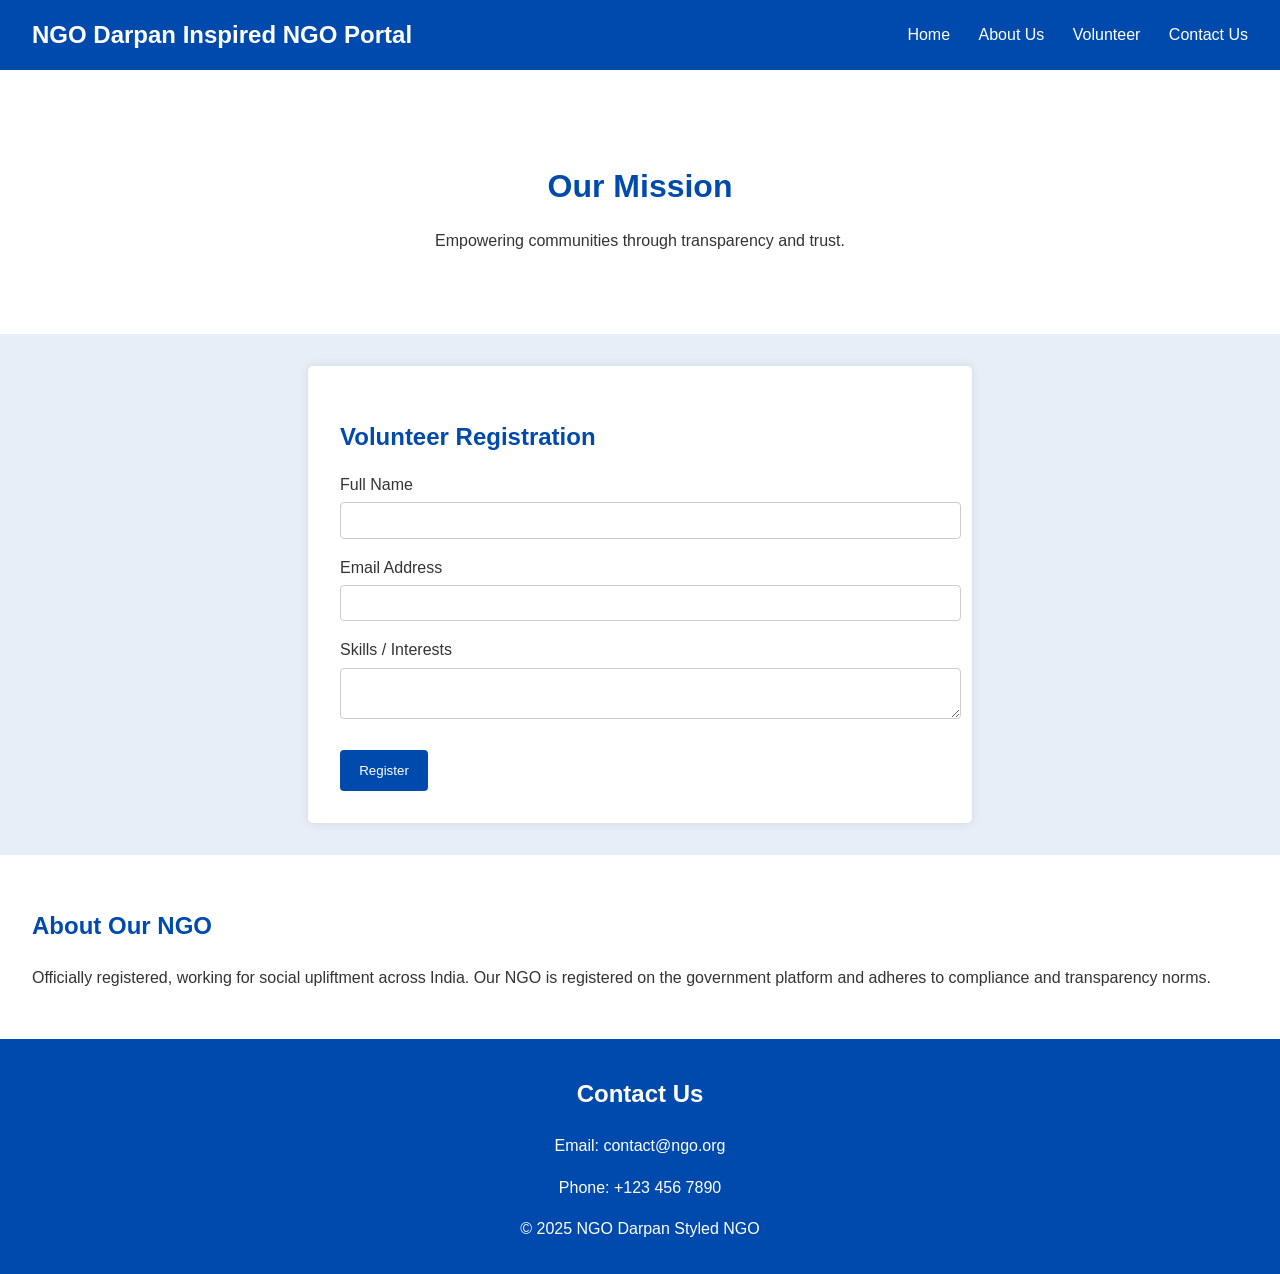
<file: index.html>
<!DOCTYPE html>
<html lang="en">
<head>
    <meta charset="UTF-8">
    <meta name="viewport" content="width=device-width, initial-scale=1.0">
    <title>NGO Home Page</title>
    <link rel="stylesheet" href="style.css">
</head>
<body>
    <header>
      <h1>NGO Darpan Inspired NGO Portal</h1>
      <nav>
        <a href="#home">Home</a>
        <a href="#about">About Us</a>
        <a href="#volunteer">Volunteer</a>
        <a href="#contact">Contact Us</a>

      </nav>
    </header>
  
    <section id="home">
      <h2>Our Mission</h2>
      <p>Empowering communities through transparency and trust.</p>
    </section>
  
    <section id="volunteer">
      <h2>Volunteer Registration</h2>
      <form>
        <label for="name">Full Name</label>
        <input type="text" id="name" required>
  
        <label for="email">Email Address</label>
        <input type="email" id="email" required>
  
        <label for="skills">Skills / Interests</label>
        <textarea id="skills"></textarea>
  
        <button type="submit">Register</button>
      </form>
    </section>
  
    <section id="about">
      <h2>About Our NGO</h2>
      <p>Officially registered, working for social upliftment across India. Our NGO is registered on the government platform and adheres to compliance and transparency norms.</p>
    </section>
  
    
    <footer id="contact">
      <h2>Contact Us</h2>
      <p>Email: contact@ngo.org</p>
      <p>Phone: +123 456 7890</p>
      <p>&copy; 2025 NGO Darpan Styled NGO</p>
  </footer>
    <script src="script.js"></script>
  </body>
  </html>
</file>
<file: style.css>
/* Root & Typography */
:root {
    --primary-blue: #004aad;
    --secondary-blue: #e8eef7;
    --accent-blue: #1a73e8;
    --dark-text: #333;
    --light-text: #fff;
  }
  
  body {
    font-family: "Segoe UI", Tahoma, Geneva, Verdana, sans-serif;
    color: var(--dark-text);
    margin: 0;
    line-height: 1.6;
    background-color: var(--secondary-blue);
  }
  
  /* Header / Navbar */
  header {
    background-color: var(--primary-blue);
    color: var(--light-text);
    padding: 1rem 2rem;
    display: flex;
    align-items: center;
  }
  
  header h1 {
    margin: 0;
    font-size: 1.5rem;
    flex: 1;
  }
  
  nav a {
    color: var(--light-text);
    margin-left: 1.5rem;
    text-decoration: none;
    font-weight: 500;
  }
  
  nav a:hover {
    color: var(--accent-blue);
  }
  
  /* Hero Section */
  #home {
    background-color: var(--light-text);
    padding: 4rem 2rem;
    text-align: center;
  }
  
  #home h2 {
    color: var(--primary-blue);
    font-size: 2rem;
    margin-bottom: 1rem;
  }
  
  /* Form Section */
  section#volunteer {
    max-width: 600px;
    margin: 2rem auto;
    background-color: var(--light-text);
    padding: 2rem;
    box-shadow: 0 0 10px rgba(0,0,0,0.1);
    border-radius: 5px;
  }
  
  section#volunteer h2 {
    color: var(--primary-blue);
    margin-bottom: 1rem;
  }
  
  section#volunteer form label {
    display: block;
    margin-top: 1rem;
  }
  
  section#volunteer form input,
  section#volunteer form select,
  section#volunteer form textarea {
    width: 100%;
    padding: 0.6rem;
    margin-top: 0.3rem;
    border: 1px solid #ccc;
    border-radius: 4px;
  }
  
  section#volunteer form button {
    margin-top: 1.5rem;
    padding: 0.8rem 1.2rem;
    background-color: var(--primary-blue);
    color: var(--light-text);
    border: none;
    border-radius: 4px;
    cursor: pointer;
  }
  section#volunteer form button:hover {
    background-color: var(--accent-blue);
  }
  
  /* About Section */
  #about {
    padding: 2rem;
    background-color: var(--light-text);
  }
  
  #about h2 {
    color: var(--primary-blue);
  }
  
  /* Footer */
  footer {
    background-color: var(--primary-blue);
    color: var(--light-text);
    text-align: center;
    padding: 1rem;
  }
  
  /* Responsive Design */
  @media (max-width: 768px) {
    header, #home, section#volunteer, #about {
      padding: 1rem;
    }
    header h1 {
      font-size: 1.2rem;
    }
    nav a {
      margin-left: 1rem;
      font-size: 0.9rem;
    }
  }
</file>
